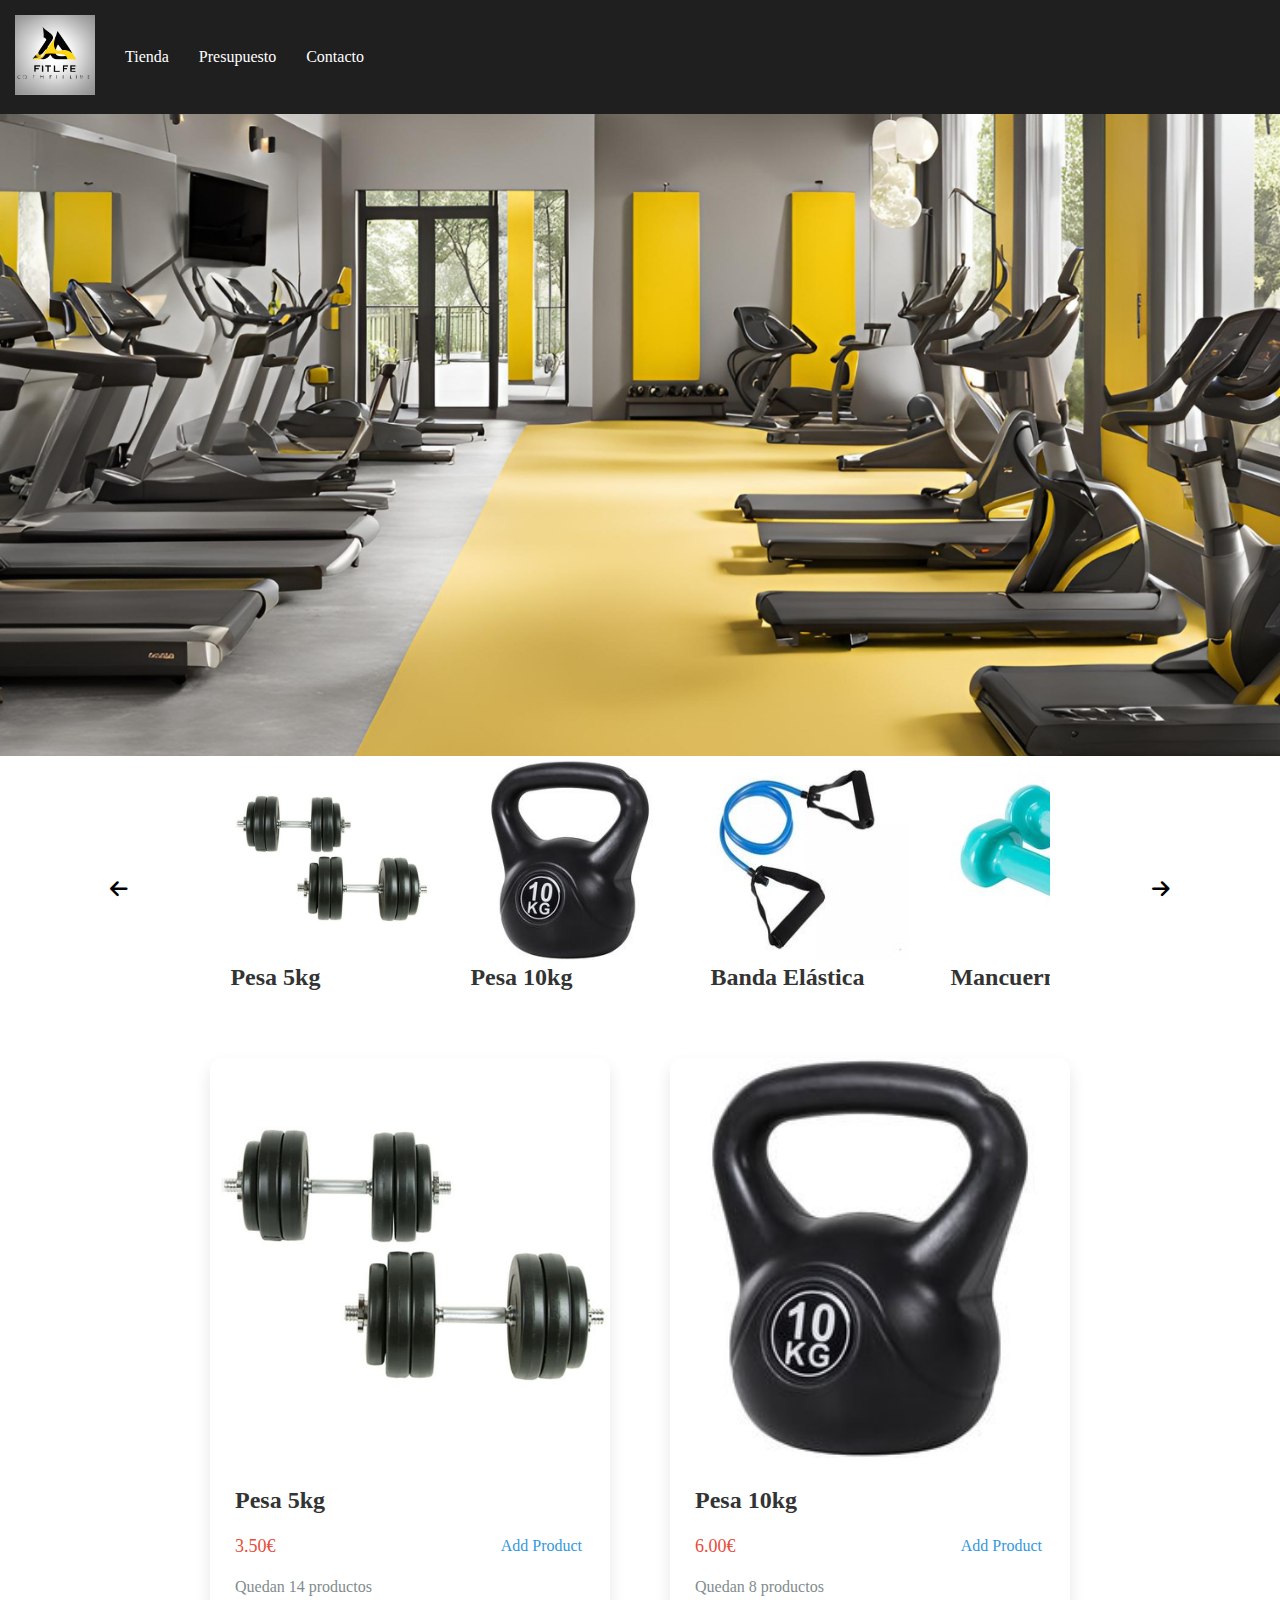
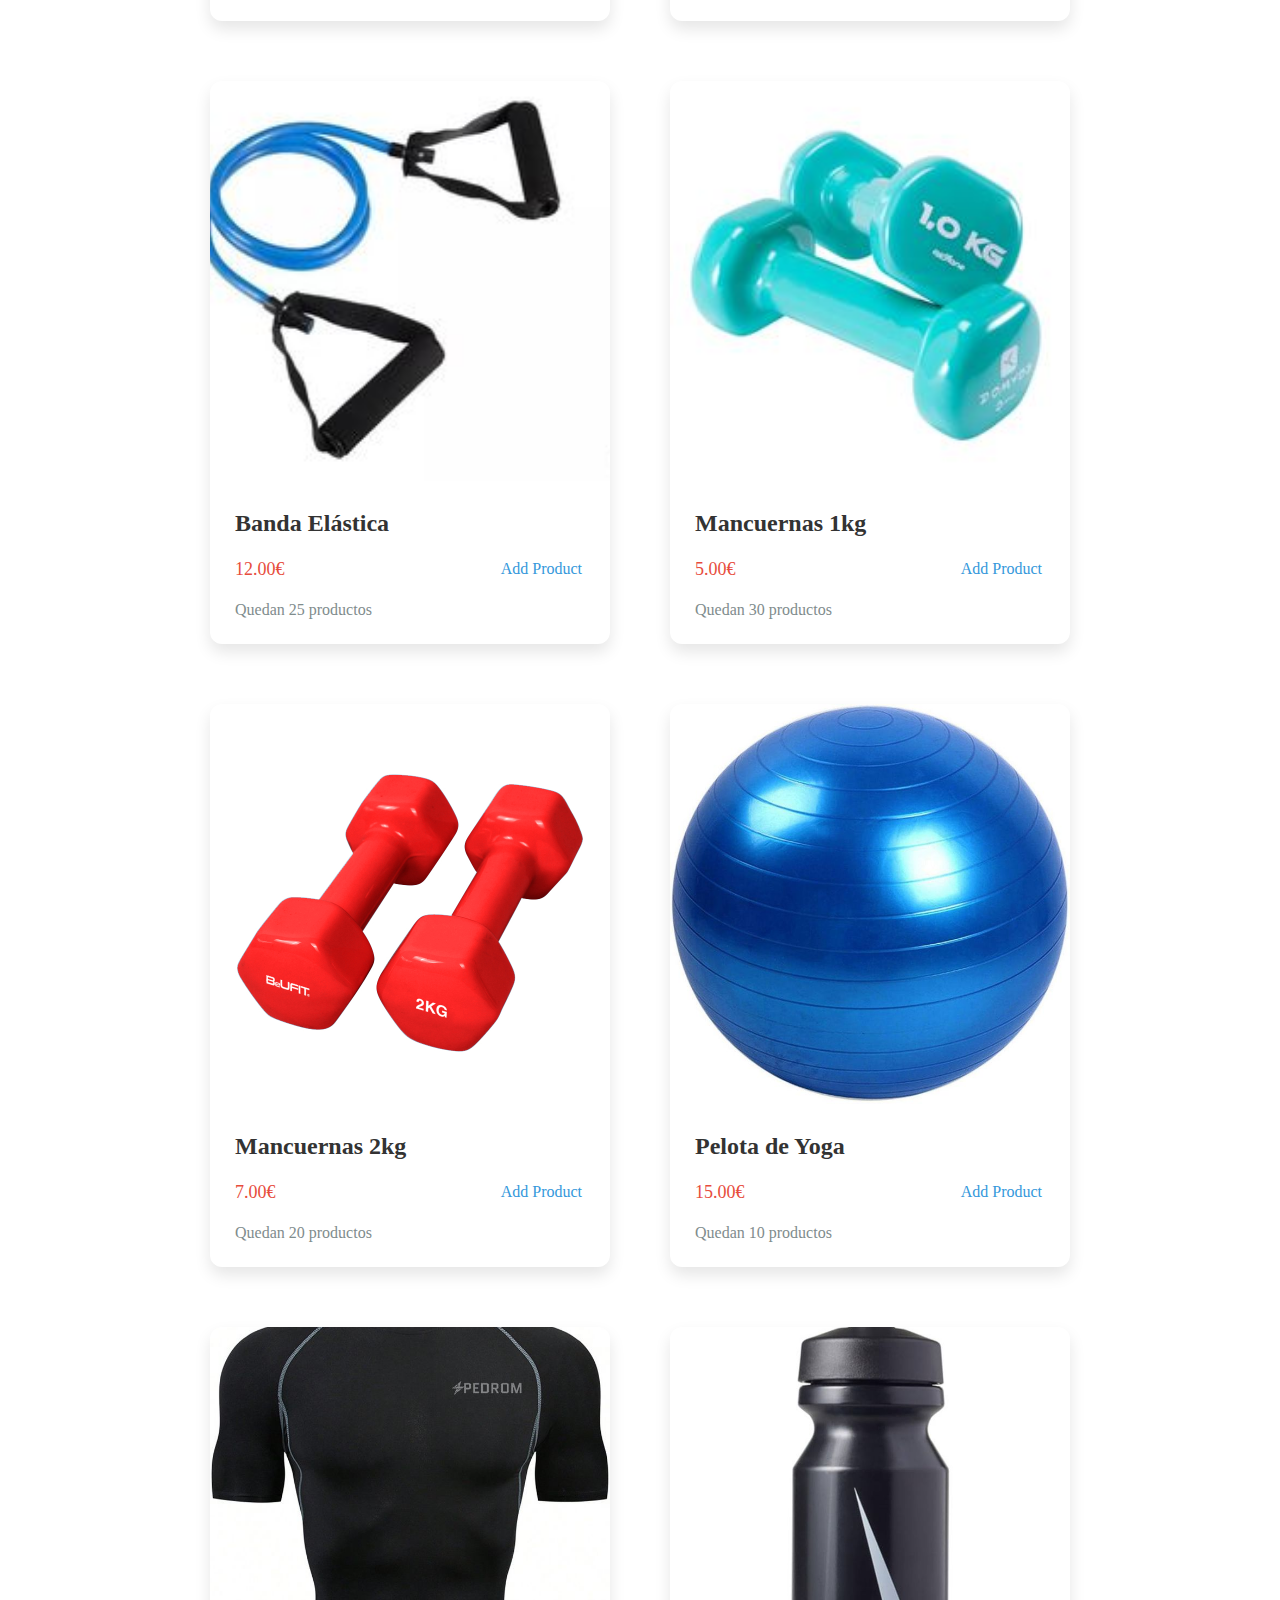
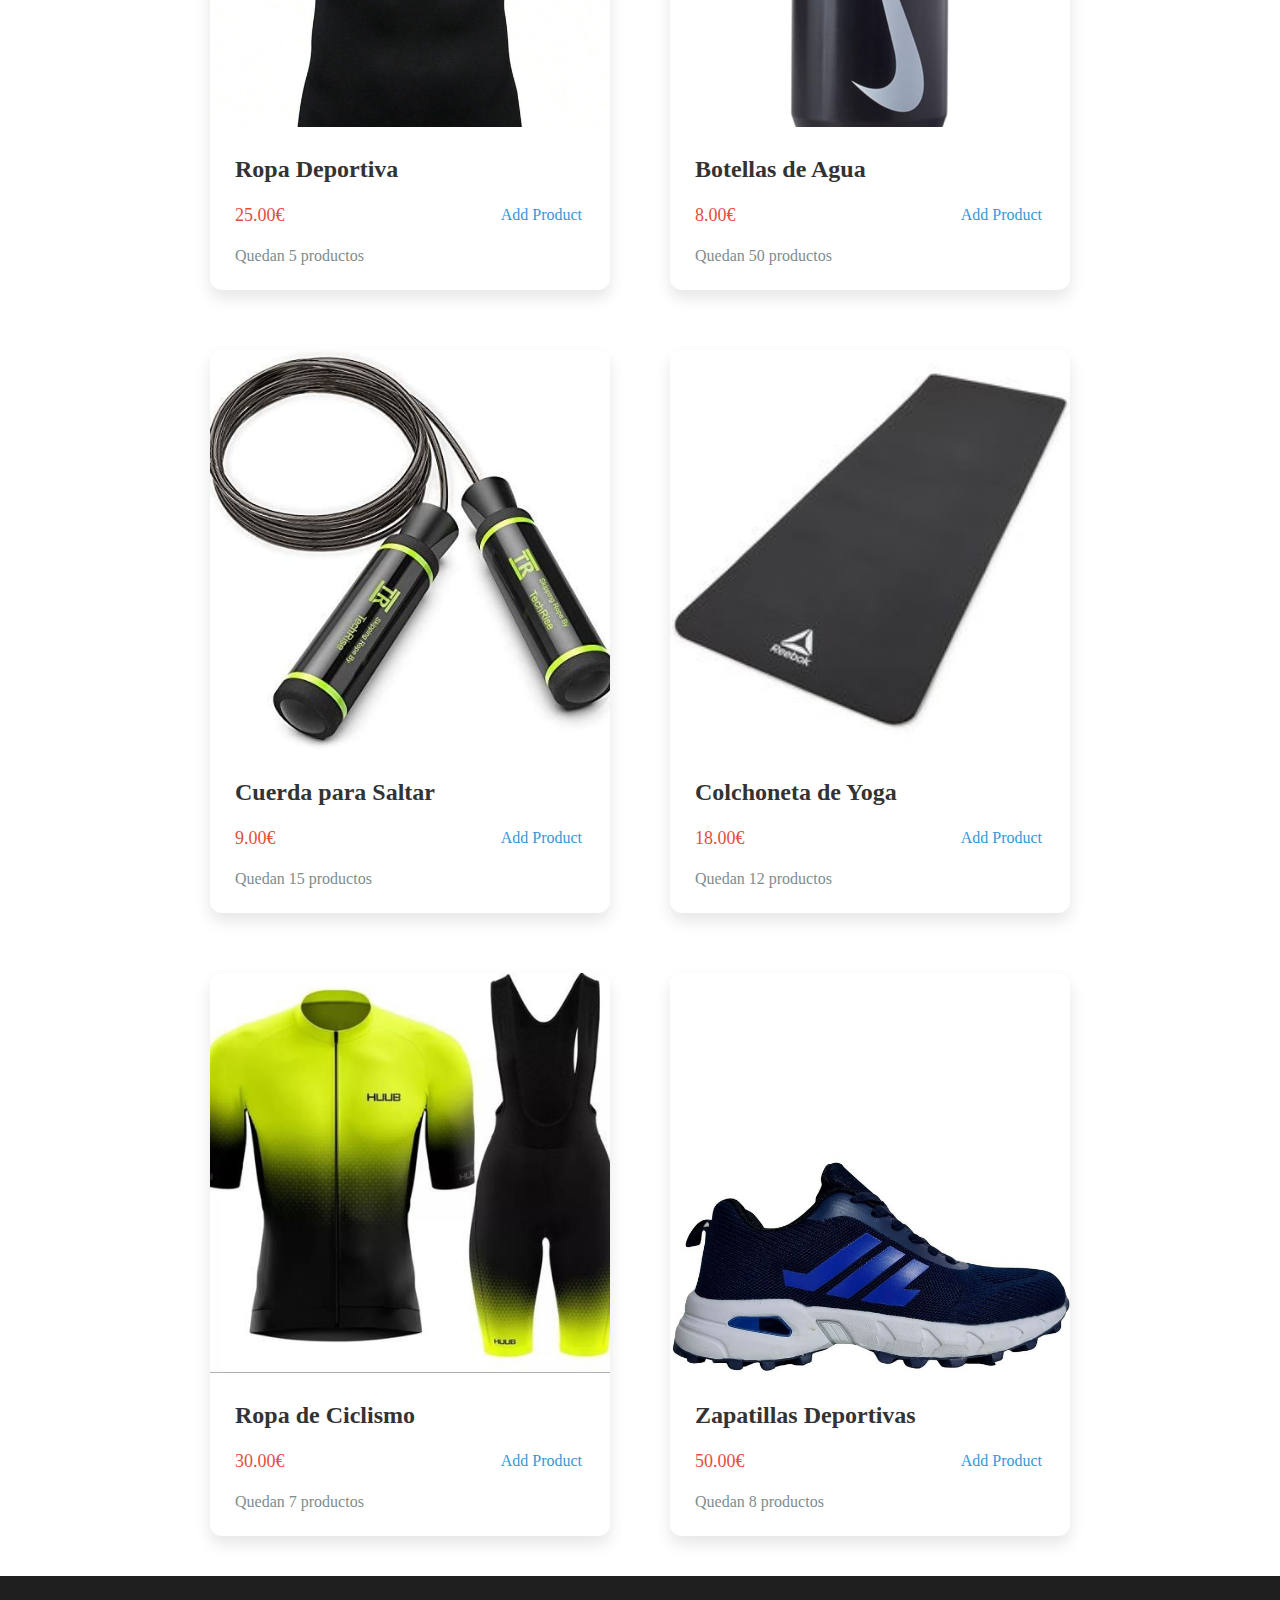
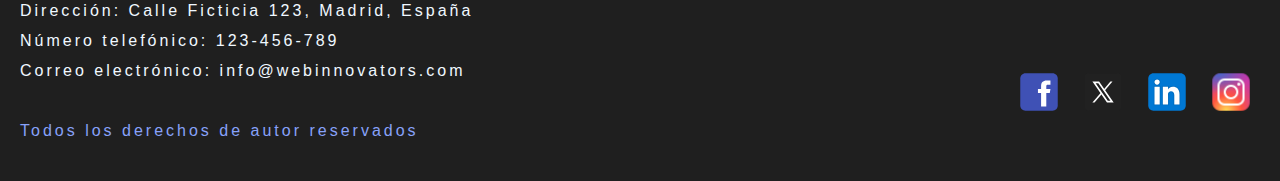
<file: templates/galeria.html>
<!DOCTYPE html>
<html lang="en">
<head>
  <meta charset="UTF-8">
  <meta name="viewport" content="width=device-width, initial-scale=1.0">
  <title>Tienda</title>
  <link rel="stylesheet" href="../styles/header.css">
  <link rel="stylesheet" href="../styles/footer.css">
  <link rel="stylesheet" href="../styles/main/galeria.css">
  <link rel="stylesheet" href="https://cdnjs.cloudflare.com/ajax/libs/font-awesome/6.4.0/css/all.min.css">
  <script src="../assets/mods/jquery.js"></script>
  <script src="../script/navBar.js"></script>
  <script src="../script/carrouselHeader.js"></script>
  <script src="../script/galery.js"></script>
  <script src="../script/galeryDinamic.js"></script>
</head>
<body>
  
  <header>
    <nav class="local-links">
      <a href="../index.html"><img width="80" height="80" src="../assets/img/FitLifeLogo.png" alt=""></a>
      <a href="./galeria.html">Tienda</a>
      <a href="./presupuesto.html">Presupuesto</a>
      <a href="./contacto.html">Contacto</a>
    </nav>
    <div class="carrousel-header">
      <div class="carrousel-item-header"><img width="1600" height="1000" src="../assets/img/maquinas-2.png" alt="maquinas de gimnasio"></div>
      <div class="carrousel-item-header"><img width="1600" height="1000" src="../assets/img/maquinas-1.png" alt="maquinas de gimnasio"></div>
      <div class="carrousel-item-header"><img width="1600" height="1000" src="../assets/img/maquinas-3.png" alt="maquinas de gimnasio"></div>
      <div class="carrousel-item-header"><img width="1600" height="1000" src="../assets/img/maquinas-4.png" alt="maquinas de gimnasio"></div>
      <div class="carrousel-item-header"><img width="1600" height="1000" src="../assets/img/maquinas-5.png" alt="maquinas de gimnasio"></div>
    </div>

  </header>



  <main>
    <div class="carrousel-container">

      <div class="arrow-container-left"><i class="fa fa-arrow-left arrow fa-lg"></i></div>
      <div class="galery-dinamic">
        <!-- mini card -->
      </div>
      <div class="arrow-container-rigth"><i class="fa fa-arrow-right arrow fa-lg"></i></div>
    </div>


    <div class="card-container">
      <!-- card -->
    </div>
    
  </main>




  <footer>
    <div>
      <p>Dirección: Calle Ficticia 123, Madrid, España</p>
      <p>Número telefónico: 123-456-789</p>
      <p>Correo electrónico: info@webinnovators.com</p>

      <p style="margin-top: 30px; color: rgb(135, 162, 250);">Todos los derechos de autor reservados</p>
    </div>
   
    <nav class="container-link">
        <a class="link-social-media" href="https://www.facebook.com" target="_blank" rel="noopener noreferrer">
          <svg xmlns="http://www.w3.org/2000/svg" x="0px" y="0px" width="100" height="100" viewBox="0 0 48 48">
            <path fill="#3F51B5" d="M42,37c0,2.762-2.238,5-5,5H11c-2.761,0-5-2.238-5-5V11c0-2.762,2.239-5,5-5h26c2.762,0,5,2.238,5,5V37z"></path><path fill="#FFF" d="M34.368,25H31v13h-5V25h-3v-4h3v-2.41c0.002-3.508,1.459-5.59,5.592-5.59H35v4h-2.287C31.104,17,31,17.6,31,18.723V21h4L34.368,25z"></path>
            </svg>
        </a>
        <a class="link-social-media" href="https://twitter.com" target="_blank" rel="noopener noreferrer">
          <svg xmlns="http://www.w3.org/2000/svg" x="0px" y="0px" width="100" height="100" viewBox="0 0 48 48">
            <path fill="#212121" fill-rule="evenodd" d="M38,42H10c-2.209,0-4-1.791-4-4V10c0-2.209,1.791-4,4-4h28	c2.209,0,4,1.791,4,4v28C42,40.209,40.209,42,38,42z" clip-rule="evenodd"></path><path fill="#fff" d="M34.257,34h-6.437L13.829,14h6.437L34.257,34z M28.587,32.304h2.563L19.499,15.696h-2.563 L28.587,32.304z"></path><polygon fill="#fff" points="15.866,34 23.069,25.656 22.127,24.407 13.823,34"></polygon><polygon fill="#fff" points="24.45,21.721 25.355,23.01 33.136,14 31.136,14"></polygon>
            </svg>
        </a>
        <a class="link-social-media" href="https://www.linkedin.com" target="_blank" rel="noopener noreferrer">
          <svg xmlns="http://www.w3.org/2000/svg" x="0px" y="0px" width="100" height="100" viewBox="0 0 48 48">
            <path fill="#0078d4" d="M42,37c0,2.762-2.238,5-5,5H11c-2.761,0-5-2.238-5-5V11c0-2.762,2.239-5,5-5h26c2.762,0,5,2.238,5,5	V37z"></path><path d="M30,37V26.901c0-1.689-0.819-2.698-2.192-2.698c-0.815,0-1.414,0.459-1.779,1.364	c-0.017,0.064-0.041,0.325-0.031,1.114L26,37h-7V18h7v1.061C27.022,18.356,28.275,18,29.738,18c4.547,0,7.261,3.093,7.261,8.274	L37,37H30z M11,37V18h3.457C12.454,18,11,16.528,11,14.499C11,12.472,12.478,11,14.514,11c2.012,0,3.445,1.431,3.486,3.479	C18,16.523,16.521,18,14.485,18H18v19H11z" opacity=".05"></path><path d="M30.5,36.5v-9.599c0-1.973-1.031-3.198-2.692-3.198c-1.295,0-1.935,0.912-2.243,1.677	c-0.082,0.199-0.071,0.989-0.067,1.326L25.5,36.5h-6v-18h6v1.638c0.795-0.823,2.075-1.638,4.238-1.638	c4.233,0,6.761,2.906,6.761,7.774L36.5,36.5H30.5z M11.5,36.5v-18h6v18H11.5z M14.457,17.5c-1.713,0-2.957-1.262-2.957-3.001	c0-1.738,1.268-2.999,3.014-2.999c1.724,0,2.951,1.229,2.986,2.989c0,1.749-1.268,3.011-3.015,3.011H14.457z" opacity=".07"></path><path fill="#fff" d="M12,19h5v17h-5V19z M14.485,17h-0.028C12.965,17,12,15.888,12,14.499C12,13.08,12.995,12,14.514,12	c1.521,0,2.458,1.08,2.486,2.499C17,15.887,16.035,17,14.485,17z M36,36h-5v-9.099c0-2.198-1.225-3.698-3.192-3.698	c-1.501,0-2.313,1.012-2.707,1.99C24.957,25.543,25,26.511,25,27v9h-5V19h5v2.616C25.721,20.5,26.85,19,29.738,19	c3.578,0,6.261,2.25,6.261,7.274L36,36L36,36z"></path>
            </svg>
        </a>
        <a class="link-social-media" href="https://www.instagram.com" target="_blank" rel="noopener noreferrer">
          <img src="../assets/img/icons8-instagram-48.png" alt="Icono de ínstagram"> 
        </a>
    </nav>
  </footer>

</body>
</html>
</file>
<file: styles/header.css>
* {
  margin: 0;
  padding: 0;
  box-sizing: border-box;
}

body {
  overflow-x: hidden;
}
/* General Header Style */

header {
  display: grid;
}
header nav {
  position: fixed;
  z-index: 100;
  display: flex;
  width: 100%;
  transition: all .3s;
  align-items: center;
  background-color: rgba(31, 31, 31, 0.203);
  transition: all .2s ease-in-out;


}

header nav:hover {
  background-color: rgb(31, 31, 31);

}

header nav a {
  text-decoration: none;
  padding: 15px;
  color: white;
}

header nav a:hover {
  text-decoration: underline;
  text-underline-offset: 7px;
}

.carrousel-header {
  display: flex;
  overflow-x: hidden;
  overflow-y: hidden;
}

.carrousel-header .carrousel-item-header {
  flex: 0 0 auto;
  width: 100vw;
  z-index: 0;
  position: relative;
  scroll-snap-align: start;
}

.carrousel-header .carrousel-item-header img {
  width: 100%;
  height: 84vh;
  object-fit:cover; 
}

body {
  object-fit: fill;
}

.hidden-nav-bar {
  transform: translateY(-200px);
  transition: transform 0.3s ease-in;
}

@media (max-width: 768px) {
  header nav {
    padding: 10px 20px; 
    background-color: rgba(31, 31, 31, 0.8);
    height: 70px;
  }

  header nav a {
    font-size: 14px;
  }
  header nav a img {
    width: 50px;
    height: 50px;
  }
}
</file>
<file: styles/footer.css>
* {
  margin: 0;
  padding: 0;
  box-sizing: border-box;
}

/* General Footer Styles */
footer {
  display: flex;
  justify-content: space-between;
  align-items: center;
  background-color: rgb(31, 31, 31);
  padding: 20px;
  font-family: Arial, sans-serif;
  color: aliceblue;
  letter-spacing: 3px;
  line-height: 30px;
}

footer div {
  margin-bottom: 15px;
}

nav.container-link {
  display: flex;
  gap: 40px;
  margin-right: 30px;
}

/* Social Media Icons Styles */
a.link-social-media {
  width: 24px;
  height: 24px;
  line-height: 24px;
  text-align: center;
  color: #333;
  transition: color 0.3s, transform 0.3s;
}

a.link-social-media img,
a.link-social-media svg {
  width: 50px;
  height: 50px;
}

a.link-social-media:hover {
  transform: scale(1.1); 
}

@media (max-width: 768px) {
  footer {
    flex-direction: column;
  }

}
</file>
<file: styles/main/galeria.css>
.card-container {
  padding: 40px;
  display: flex;
  flex-wrap: wrap;
  gap: 60px;
  align-items: center;
  justify-content: center;
}

.card {
  display: flex;
  flex-direction: column;
  background-color: #fff;
  border-radius: 12px;
  box-shadow: 0 8px 16px rgba(0, 0, 0, 0.1);
  overflow: hidden;
  width: 400px;
  transition: transform 0.3s ease-in-out;
}

.card:hover {
  transform: scale(1.05);
}

.img-card {
  width: 100%;
  height: 400px;
  object-fit: cover;
}

.card > div:last-child {
  padding: 25px;
  display: flex;
  flex-direction: column;
  gap: 20px;
}

.name {
  font-size: 24px;
  font-weight: bold;
  color: #333;
}

.price-cart {
  display: flex;
  align-items: center;
  justify-content: space-between;
  gap: 15px;
}

.price {
  font-size: 18px;
  color: #e74c3c;
}

.cart {
  font-size: 16px;
  color: #3498db;
  padding: 3px;
  transition: all .2s;
}
.cart:hover {
  color: #fff;
  background-color: #3498db;
  padding: 3px;
  border-radius: 3px;
  cursor: pointer;
}

.stock {
  font-size: 16px;
  color: #7f8c8d;
}
.galery-dinamic {
  display: flex;
  gap: 40px;
  margin-inline: 10%;
  max-width: 90%;
  overflow-x: scroll;
  scrollbar-width: none; 
  transition: all .2s ease;
}

.img-mini-card {
  cursor: pointer;
  transition: all 0.2s;
}

.img-mini-card:hover {
  transform: scale(1.05);
}

.arrow-container-left {
  cursor: pointer;
  text-align: end;
}

.arrow-container-rigth {
  cursor: pointer;
  text-align: start;
}

.carrousel-container {
  display: flex;
  align-items: center;
  display: grid;
  grid-template-columns: 10% 80% 10%;
}
@media (max-width: 760px) {
  .card-container {
    display: flex;
    flex-wrap: wrap;
    gap: 20px;
    justify-content: center;
    padding: 20px;
  }

  .card {
    flex-direction: column;
    width: 300px;
    border-radius: 8px;
    box-shadow: 0 4px 8px rgba(0, 0, 0, 0.1);
  }

  .img-card {
    width: 100%;
    height: 200px;
  }

  .card > div:last-child {
    padding: 15px;
    gap: 10px;
  }

  .name {
    font-size: 18px;
  }

  .price-cart {
    gap: 10px;
  }

  .price {
    font-size: 16px;
  }

  .cart {
    font-size: 14px;
  }

  .stock {
    font-size: 14px;
  }
}
</file>
